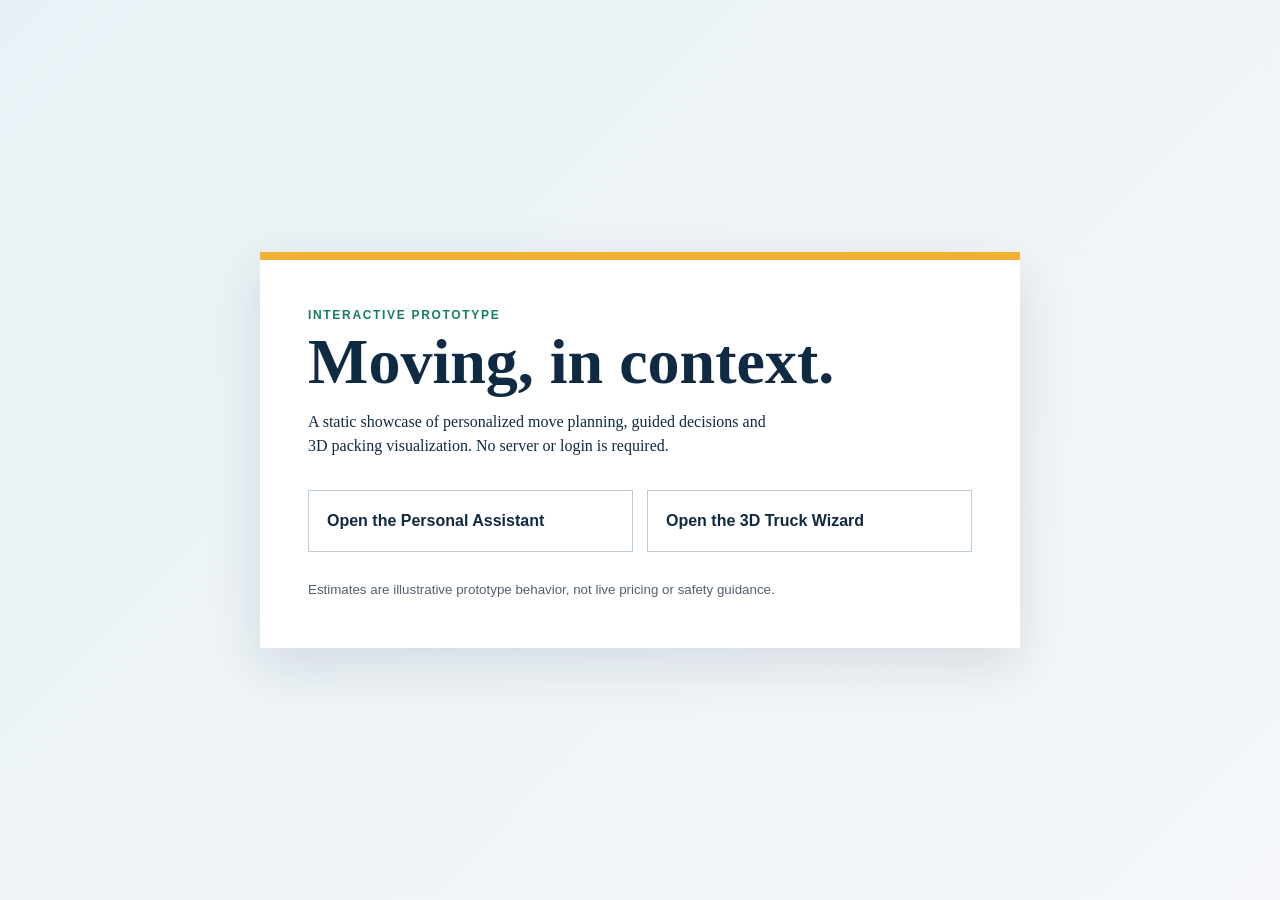
<file: index.html>
<!doctype html>
<html lang="en">
<head>
  <meta charset="utf-8" />
  <meta name="viewport" content="width=device-width, initial-scale=1" />
  <title>Moving Assistant Demo</title>
  <style>
    :root { color-scheme: light; --ink: #102a43; --accent: #f2b134; --paper: #f5f7fa; }
    * { box-sizing: border-box; }
    body { margin: 0; min-height: 100vh; display: grid; place-items: center; background: linear-gradient(135deg, #e8f1f5, var(--paper)); color: var(--ink); font: 16px/1.5 Georgia, serif; }
    main { width: min(760px, calc(100% - 32px)); padding: 48px; background: white; border-top: 8px solid var(--accent); box-shadow: 0 18px 50px #102a431f; }
    .eyebrow { margin: 0 0 8px; color: #147d64; font: 700 12px/1.2 Arial, sans-serif; letter-spacing: .14em; text-transform: uppercase; }
    h1 { margin: 0 0 16px; font-size: clamp(36px, 7vw, 64px); line-height: .98; }
    p { max-width: 58ch; }
    .links { display: grid; grid-template-columns: repeat(2, 1fr); gap: 14px; margin-top: 32px; }
    a { display: block; padding: 18px; border: 1px solid #bcccdc; color: var(--ink); text-decoration: none; font-family: Arial, sans-serif; font-weight: 700; }
    a:hover, a:focus-visible { border-color: var(--accent); background: #fffaf0; }
    small { display: block; margin-top: 28px; color: #52606d; font-family: Arial, sans-serif; }
    @media (max-width: 560px) { main { padding: 28px 22px; } .links { grid-template-columns: 1fr; } }
  </style>
</head>
<body>
  <main>
    <p class="eyebrow">Interactive prototype</p>
    <h1>Moving, in context.</h1>
    <p>A static showcase of personalized move planning, guided decisions and 3D packing visualization. No server or login is required.</p>
    <div class="links">
      <a href="assistant/index.html">Open the Personal Assistant</a>
      <a href="wizard/index.html">Open the 3D Truck Wizard</a>
    </div>
    <small>Estimates are illustrative prototype behavior, not live pricing or safety guidance.</small>
  </main>
</body>
</html>
</file>
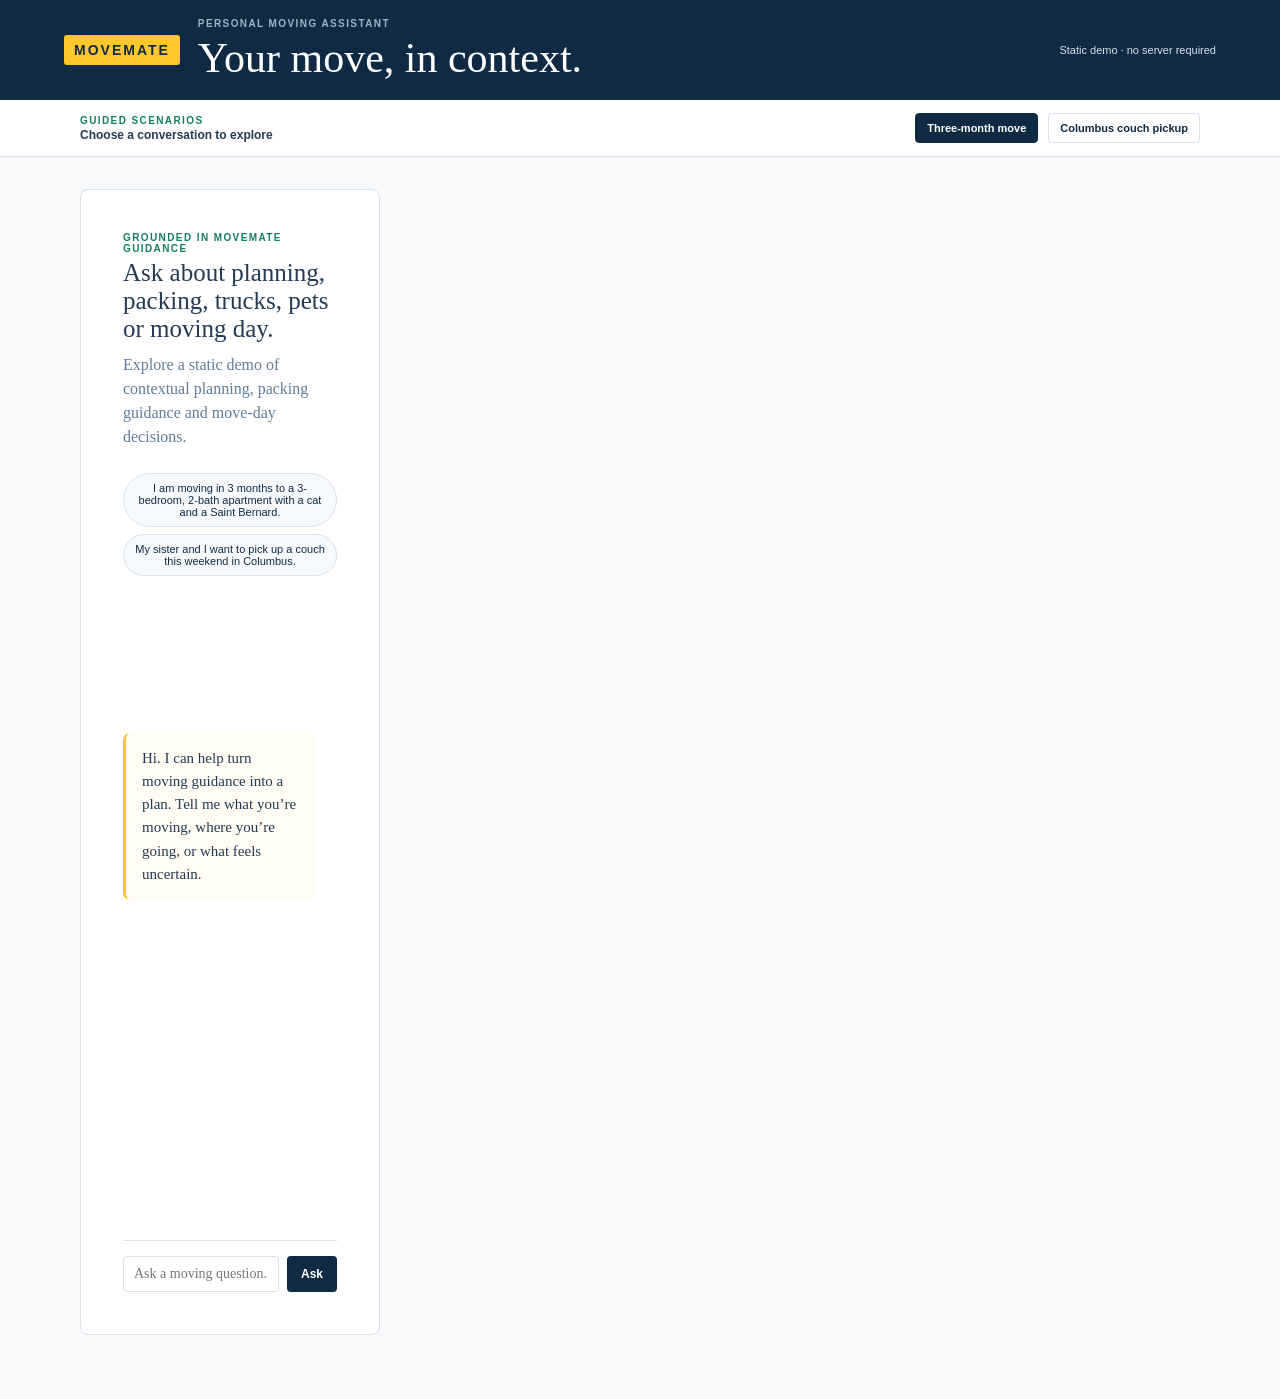
<file: assistant/index.html>
<!doctype html>
<html lang="en">
<head>
  <meta charset="utf-8" />
  <meta name="viewport" content="width=device-width, initial-scale=1" />
  <title>Personal Moving Assistant Demo</title>
  <link rel="stylesheet" href="style.css?v=20260921" />
</head>
<body>
  <header class="topbar">
    <a class="brand" href="../index.html">MOVEMATE</a>
    <div>
      <p class="eyebrow">Personal Moving Assistant</p>
      <h1>Your move, in context.</h1>
    </div>
    <span class="status" id="corpus-status">Loading sources...</span>
  </header>
  <nav class="demo-strip" aria-label="Guided scenarios">
    <div><p class="eyebrow">Guided scenarios</p><strong>Choose a conversation to explore</strong></div>
    <button class="scenario-button active" type="button" data-scenario="family">Three-month move</button>
    <button class="scenario-button" type="button" data-scenario="couch">Columbus couch pickup</button>
  </nav>
  <main class="app-shell">
    <aside class="profile-panel" id="profile-panel" hidden>
      <div class="panel-heading">
        <p class="eyebrow">Move profile</p>
        <h2 id="profile-heading">Make this useful to you</h2>
      </div>
      <label><span id="move-date-label">Move date</span><input id="move-date" type="date" /></label>
      <label><span id="move-from-label">Moving from</span><input id="move-from" type="text" placeholder="City or ZIP" /></label>
      <label><span id="move-to-label">Moving to</span><input id="move-to" type="text" placeholder="City or ZIP" /></label>
      <label><span id="home-size-label">Home size</span><select id="home-size"><option value="">Choose one</option><option>Studio / 1 room</option><option>2-3 rooms</option><option>4-5 rooms</option><option>6+ rooms</option></select></label>
      <label><span id="household-label">Household details</span><textarea id="household" rows="3" placeholder="Pets, kids, fragile items, towing..."> </textarea></label>
      <button id="save-profile" class="primary" type="button">Update my plan</button>
      <div class="profile-note" id="profile-summary">Tell me a little about the move and I’ll focus the guidance.</div>
    </aside>
    <section class="assistant-panel">
      <div class="assistant-intro">
        <p class="eyebrow">Grounded in MoveMate guidance</p>
        <h2>Ask about planning, packing, trucks, pets or moving day.</h2>
        <p>Explore a static demo of contextual planning, packing guidance and move-day decisions.</p>
      </div>
      <div class="suggestions" id="suggestions">
        <button type="button" data-demo="family">I am moving in 3 months to a 3-bedroom, 2-bath apartment with a cat and a Saint Bernard.</button>
        <button type="button" data-demo="couch">My sister and I want to pick up a couch this weekend in Columbus.</button>
      </div>
      <div class="chat-log" id="chat-log" aria-live="polite"></div>
      <section class="demo-workspace" id="move-plan-workspace" hidden>
        <div class="workspace-heading">
          <div><p class="eyebrow">Interactive timeline</p><h2>Your three-month move plan</h2></div>
        </div>
        <section class="move-summary" id="move-summary"></section>
        <p class="workspace-copy">Choose a task to open its next step. Local links stay out of the way until they are useful.</p>
        <div class="timeline" id="timeline"></div>
        <div class="task-details" id="task-details" hidden></div>
      </section>
      <section class="demo-workspace" id="couch-workspace" hidden>
        <div class="workspace-heading"><div><p class="eyebrow">Moving-Day Navigator</p><h2>Weekend couch pickup</h2></div></div>
        <p class="workspace-copy">Compare the three couch options before reserving. 12-foot and 16-foot trucks have the following costs: $29.99/day plus $1.19/mile. Availability, rate and truck-safe routing must be confirmed in MoveMate’s reservation flow.</p>
        <div class="route-controls"><label>Pickup source<select id="pickup-source"><option value="movemate">MoveMate Truck Rental · 2470 Westbelt Dr</option><option value="self-storage">Gateway Self Storage · 750 E 11th Ave · 16-foot truck only</option></select></label><label>Starting point<input id="couch-start" value="Grandview Heights, OH" /></label><label>Unloading per stop<input id="unload-minutes" type="number" min="0" value="15" /> min</label><label><input id="avoid-highways" type="checkbox" /> Avoid highways</label><label><input id="show-clearance" type="checkbox" checked /> Show sample clearance hazards</label><button id="recalculate-couch" type="button">Recalculate estimates</button></div>
        <div class="route-map" aria-label="Route preview"><div id="columbus-map"></div><span class="map-note">Route preview selected for the current pickup, couch location and highway setting. Clearance locations are illustrative.</span></div>
        <div class="couch-options" id="couch-options"></div>
        <div class="couch-actions"><a class="wizard-link" href="../wizard/index.html?item=sofa&amp;reset=1&amp;view=couch" target="_blank" rel="noreferrer">Check couch fit in 3D</a><a class="reservation-link" href="https://www.google.com/search?q=moving+truck+planning" target="_blank" rel="noreferrer">Research truck availability and pricing</a></div>
      </section>
      <div class="chat-log followup-chat-log" id="followup-chat-log" aria-live="polite"></div>
      <form class="chat-form" id="chat-form">
        <input id="chat-input" type="text" autocomplete="off" placeholder="Ask a moving question..." required />
        <button class="primary" type="submit">Ask</button>
      </form>
    </section>
  </main>
  <script src="app.js?v=1"></script>
</body>
</html>
</file>
<file: assistant/style.css>
.timeline-task > .task-details { grid-column: 1 / -1; margin: 0 0 8px 130px; }
:root { --navy: #102a43; --ink: #243b53; --muted: #627d98; --line: #d9e2ec; --paper: #f7f9fb; --yellow: #ffc72c; --green: #147d64; font-family: Georgia, 'Times New Roman', serif; }
* { box-sizing: border-box; }
body { margin: 0; color: var(--ink); background: var(--paper); }
.topbar { min-height: 86px; display: flex; align-items: center; gap: 18px; padding: 18px clamp(18px, 5vw, 72px); background: var(--navy); color: white; }
.brand { padding: 7px 10px; border-radius: 3px; background: var(--yellow); color: var(--navy); font: 800 14px Arial, sans-serif; letter-spacing: 2px; text-decoration: none; }
.eyebrow { margin: 0 0 5px; color: var(--green); font: 700 10px Arial, sans-serif; letter-spacing: 1.4px; text-transform: uppercase; }
.topbar .eyebrow { color: #9fb3c8; }
h1, h2, p { margin-top: 0; } h1 { margin-bottom: 0; font-size: clamp(25px, 4vw, 42px); font-weight: 500; } h2 { margin-bottom: 10px; font-size: 25px; font-weight: 500; }
.status { margin-left: auto; color: #d9e2ec; font: 11px Arial, sans-serif; }
.demo-strip { display: flex; align-items: center; gap: 10px; padding: 13px max(20px, calc((100% - 1120px) / 2)); border-bottom: 1px solid var(--line); background: #fff; font: 12px Arial, sans-serif; }
.demo-strip > div { margin-right: auto; }.demo-strip .eyebrow { margin-bottom: 2px; }.scenario-button { border: 1px solid var(--line); border-radius: 4px; padding: 8px 11px; background: white; color: var(--navy); font: 700 11px Arial, sans-serif; cursor: pointer; }.scenario-button.active { border-color: var(--navy); background: var(--navy); color: white; }
.app-shell { display: grid; grid-template-columns: minmax(0, 300px) minmax(0, 1fr); gap: 24px; width: min(100%, 1160px); margin: 0 auto; padding: 32px 20px 64px; }
.profile-panel, .assistant-panel { background: white; border: 1px solid var(--line); border-radius: 8px; }
.profile-panel { align-self: start; padding: 22px; } .assistant-panel { min-height: 690px; padding: clamp(22px, 4vw, 42px); }
.profile-panel label { display: grid; gap: 5px; margin: 0 0 14px; color: var(--muted); font: 11px Arial, sans-serif; }
input, select, textarea { width: 100%; border: 1px solid var(--line); border-radius: 4px; padding: 9px 10px; color: var(--ink); background: #fff; font: 14px Georgia, serif; }
textarea { resize: vertical; } .primary { border: 0; border-radius: 4px; padding: 10px 14px; color: white; background: var(--navy); font: 700 12px Arial, sans-serif; cursor: pointer; }
.profile-note { margin-top: 16px; color: var(--muted); font: 12px/1.5 Arial, sans-serif; }
.assistant-intro { max-width: 600px; } .assistant-intro p:last-child { color: var(--muted); font-size: 16px; line-height: 1.5; }
.demo-workspace { margin-bottom: 32px; padding-bottom: 26px; border-bottom: 1px solid var(--line); }.workspace-heading { display: flex; align-items: start; justify-content: space-between; gap: 18px; }.workspace-heading h2 { margin-bottom: 4px; }.workspace-copy { max-width: 640px; color: var(--muted); font: 13px/1.5 Arial, sans-serif; }.wizard-link, .reservation-link { display: inline-block; border: 1px solid var(--green); border-radius: 4px; padding: 8px 10px; color: var(--green); background: white; text-decoration: none; white-space: nowrap; font: 700 11px Arial, sans-serif; }.move-summary { margin: 16px 0 14px; padding: 14px 16px; border-left: 4px solid var(--yellow); background: #fffcf0; color: var(--ink); font: 14px/1.5 Arial, sans-serif; }.move-summary strong { color: var(--navy); }
.timeline { position: relative; display: grid; gap: 0; margin: 20px 0; }.timeline::before { content: ''; position: absolute; top: 16px; bottom: 16px; left: 9px; width: 2px; background: #c3d9d1; }.timeline-task { position: relative; display: grid; grid-template-columns: 28px 92px 1fr; gap: 10px; align-items: start; padding: 0 0 17px; }.timeline-task input { position: relative; z-index: 1; width: 19px; height: 19px; margin: 0; accent-color: var(--green); }.timeline-date { padding-top: 8px; color: var(--green); font: 700 11px Arial, sans-serif; }.timeline-body { border: 0; padding: 7px 9px; color: inherit; text-align: left; background: transparent; cursor: pointer; }.timeline-body:hover { background: #f2f7f5; }.timeline-body:focus-visible { outline: 2px solid var(--green); outline-offset: 1px; }.timeline-body strong { display: block; color: var(--navy); font: 700 14px Arial, sans-serif; }.timeline-body span { display: block; margin-top: 4px; color: var(--muted); font: 12px/1.45 Arial, sans-serif; }.timeline-task.done .timeline-body { opacity: .52; text-decoration: line-through; }
.task-details { margin: 18px 0 4px; border: 1px solid #d3e4df; background: #fbfefd; }.detail-heading { display: flex; align-items: start; justify-content: space-between; gap: 14px; padding: 15px 16px; border-bottom: 1px solid #d3e4df; }.detail-heading h3 { margin: 0 0 4px; color: var(--navy); font-size: 18px; }.detail-heading p:last-child { margin: 0; color: var(--muted); font: 12px/1.45 Arial, sans-serif; }.detail-heading button { border: 1px solid var(--line); border-radius: 4px; padding: 6px 8px; background: white; color: var(--navy); cursor: pointer; font: 11px Arial, sans-serif; }
.local-guidance { display: grid; grid-template-columns: repeat(3, minmax(0, 1fr)); gap: 10px; }.guidance-card { border-top: 3px solid var(--yellow); padding: 12px; background: #f8fafc; }.guidance-card h3 { margin: 0 0 8px; font: 700 12px Arial, sans-serif; color: var(--navy); }.guidance-card a { display: block; margin-top: 7px; color: var(--green); font: 11px/1.35 Arial, sans-serif; }.guidance-detail { margin: 3px 0 8px; color: var(--muted); font: 10px/1.35 Arial, sans-serif; }
.article-body { padding: 16px; }.article-body ol { display: grid; gap: 12px; margin: 0; padding-left: 24px; color: var(--ink); font: 13px/1.55 Arial, sans-serif; }.article-body li { padding-left: 4px; }.article-image { display: block; width: min(100%, 680px); margin: 0 0 16px; border: 1px solid var(--line); }
.philly-guide { display: grid; gap: 18px; }.philly-guide section { padding-bottom: 14px; border-bottom: 1px solid #d3e4df; }.philly-guide h4 { margin: 0 0 8px; color: var(--navy); font: 700 17px Georgia, serif; }.philly-guide p { margin: 8px 0; color: var(--ink); font: 13px/1.5 Arial, sans-serif; }
.move-in-checklist { padding: 16px; }.move-in-checklist ol { display: grid; gap: 13px; margin: 0; padding-left: 24px; color: var(--ink); font: 13px/1.55 Arial, sans-serif; }.move-in-checklist li { padding-left: 4px; }.move-in-checklist strong { color: var(--navy); }.move-in-checklist a { color: var(--green); }.checklist-sources { display: flex; flex-wrap: wrap; gap: 10px 16px; margin-top: 18px; padding-top: 12px; border-top: 1px solid #d3e4df; font: 11px Arial, sans-serif; }.checklist-sources strong { width: 100%; }.checklist-sources a { color: var(--green); }
.move-in-checklist { display: grid; gap: 12px; }.checklist-item { display: grid; grid-template-columns: 22px minmax(0, 1fr); gap: 9px; align-items: start; padding: 10px 0; border-bottom: 1px solid #e5edf0; font: 13px/1.5 Arial, sans-serif; }.checklist-item input { justify-self: start; width: 18px; height: 18px; margin: 2px 0 0; accent-color: var(--green); }.checklist-item p { margin: 4px 0 0; color: var(--muted); }.checklist-item strong { color: var(--navy); }
.route-controls { display: flex; align-items: end; flex-wrap: wrap; gap: 10px; margin: 16px 0; }.route-controls label { display: grid; gap: 4px; color: var(--muted); font: 11px Arial, sans-serif; }.route-controls label:last-of-type, .route-controls label:nth-last-of-type(2) { display: flex; align-items: center; gap: 6px; padding: 8px 0; }.route-controls label:last-of-type input, .route-controls label:nth-last-of-type(2) input { width: auto; }.route-controls button { border: 1px solid var(--navy); border-radius: 4px; padding: 9px 11px; background: var(--navy); color: white; font: 700 11px Arial, sans-serif; cursor: pointer; }
.route-map { position: relative; height: 340px; overflow: hidden; border: 1px solid #b7d3df; background: #dfeee5; }.route-map #columbus-map { width: 100%; height: 100%; }.route-map #columbus-map.map-fallback { position: relative; display: block; overflow: hidden; background: #dcefe1; background-image: linear-gradient(28deg, transparent 47%, #a9c5b0 48%, transparent 50%), linear-gradient(118deg, transparent 47%, #a9c5b0 48%, transparent 50%), repeating-linear-gradient(0deg, transparent, transparent 35px, #c4ddca 36px); }.map-fallback-label { position: absolute; z-index: 5; left: 50%; bottom: 46px; transform: translateX(-50%); width: max-content; padding: 11px 16px; border: 1px solid #8eb29a; border-radius: 6px; background: #ffffffdd; color: var(--navy); text-align: center; font: 700 12px Arial, sans-serif; }.map-fallback-label small { display: block; margin-top: 5px; color: var(--muted); font: 10px Arial, sans-serif; }.fallback-route-header { position: absolute; z-index: 5; top: 12px; left: 14px; right: 14px; display: flex; justify-content: space-between; padding: 8px 10px; background: #ffffffdd; color: var(--navy); font: 11px Arial, sans-serif; }.fallback-route-header span { color: var(--green); font-weight: 700; }.fallback-stop { position: absolute; z-index: 4; max-width: 120px; padding: 6px 8px; border: 2px solid var(--navy); border-radius: 5px; background: white; color: var(--navy); font: 700 10px Arial, sans-serif; box-shadow: 0 2px 4px #4567; }.fallback-stop.pickup { left: 8%; top: 69%; }.fallback-stop.couch { left: 63%; top: 22%; }.fallback-stop.home { left: 42%; top: 57%; border-color: var(--green); }.fallback-stop.return { right: 8%; top: 69%; border-color: #b7791f; }.fallback-hazard { position: absolute; z-index: 6; right: 14%; top: 46%; padding: 7px 9px; border: 2px solid #b91c1c; border-radius: 5px; background: #fee2e2; color: #991b1b; font: 700 10px Arial, sans-serif; }.fallback-road { position: absolute; z-index: 1; height: 7px; border-radius: 999px; background: #f9faf4; box-shadow: 0 0 0 2px #9cb5bd; }.road-one { left: 4%; top: 76%; width: 88%; transform: rotate(-23deg); }.road-two { left: 15%; top: 42%; width: 75%; transform: rotate(25deg); }.road-three { left: 20%; top: 88%; width: 70%; transform: rotate(-6deg); }.route-map .map-note { position: absolute; z-index: 1000; bottom: 8px; left: 10px; right: 10px; padding: 5px 7px; color: #496773; background: #ffffffd9; font: 10px/1.25 Arial, sans-serif; }.leaflet-tooltip { border: 0; border-radius: 3px; box-shadow: 0 1px 4px #1f293755; color: var(--navy); font: 700 10px Arial, sans-serif; }.leaflet-tooltip-top::before { border-top-color: white; }
.couch-options { display: grid; gap: 8px; margin: 14px 0; }.couch-option { display: grid; grid-template-columns: minmax(130px, 1.35fr) minmax(68px, .7fr) minmax(105px, .9fr) minmax(105px, .9fr) minmax(125px, 1.15fr); gap: 9px; align-items: start; min-width: 0; border: 1px solid var(--line); padding: 11px; font: 12px Arial, sans-serif; }.couch-option > * { min-width: 0; }.couch-option input { min-width: 0; padding: 6px; font: 12px Arial, sans-serif; }.route-sequence, .cost-detail { display: block; margin-top: 5px; color: var(--green); font: 10px/1.3 Arial, sans-serif; overflow-wrap: anywhere; }.cost-detail { color: var(--muted); }.cost-label { color: var(--muted); font-size: 10px; }.cost-value { color: var(--navy); font-weight: 700; }.availability { display: grid; gap: 4px; min-width: 0; color: #8a5a00; font-size: 10px; overflow-wrap: anywhere; }.availability a { color: var(--green); }.couch-actions { display: flex; flex-wrap: wrap; gap: 8px; }
.philadelphia-profile { display: grid; grid-template-columns: repeat(2, minmax(0, 1fr)); gap: 1px; background: #d3e4df; }.philadelphia-profile section { padding: 14px; background: white; }.philadelphia-profile h4 { margin: 0 0 6px; color: var(--navy); font: 700 12px Arial, sans-serif; }.philadelphia-profile p { margin-bottom: 8px; color: var(--muted); font: 12px/1.5 Arial, sans-serif; }.philadelphia-profile a { color: var(--green); font: 11px Arial, sans-serif; }
.route-map #columbus-map.map-screenshot { position: relative; display: block; overflow: hidden; background: #e5f0e7; }.route-screenshot { display: block; width: 100%; height: 100%; object-fit: cover; }.screenshot-caption { position: absolute; z-index: 5; top: 10px; left: 12px; right: 12px; display: flex; justify-content: space-between; padding: 8px 10px; background: #ffffffdf; color: var(--navy); font: 11px Arial, sans-serif; }.screenshot-caption span { color: var(--green); font-weight: 700; }.clearance-overlay { position: absolute; z-index: 6; right: 12px; bottom: 42px; width: 145px; max-height: 95px; object-fit: cover; border: 2px solid #b91c1c; border-radius: 5px; box-shadow: 0 2px 5px #4567; }.screenshot-locations { position: absolute; z-index: 5; bottom: 42px; left: 12px; width: 150px; max-height: 90px; overflow: hidden; border: 2px solid #b7791f; border-radius: 5px; box-shadow: 0 2px 5px #4567; }.screenshot-locations img { display: block; width: 100%; }
.suggestions { display: flex; flex-wrap: wrap; gap: 7px; margin: 24px 0; } .suggestions button { border: 1px solid var(--line); border-radius: 999px; padding: 8px 11px; color: var(--navy); background: #f7fafc; font: 11px Arial, sans-serif; cursor: pointer; }
.chat-log { display: grid; gap: 16px; min-height: 320px; align-content: end; padding: 10px 0 20px; }
.message { max-width: 90%; padding: 14px 16px; border-radius: 7px; font-size: 15px; line-height: 1.55; white-space: pre-line; } .message.user { justify-self: end; color: white; background: var(--navy); } .message.assistant { border-left: 3px solid var(--yellow); background: #fffdf4; }
.message a { color: var(--green); } .sources { margin-top: 12px; padding-top: 9px; border-top: 1px solid #eadf9f; font: 11px/1.5 Arial, sans-serif; } .sources strong { display: block; margin-bottom: 3px; }
.chat-replies { display: flex; flex-wrap: wrap; gap: 7px; margin-top: 12px; }.chat-replies button, .preview-route { border: 1px solid var(--green); border-radius: 4px; padding: 6px 8px; color: var(--green); background: white; font: 700 11px Arial, sans-serif; cursor: pointer; }.location-message { display: grid; gap: 8px; max-width: 520px; }.location-message img { width: 100%; max-height: 240px; object-fit: cover; object-position: center; border: 1px solid var(--line); }.location-message a { font: 700 11px Arial, sans-serif; }
.pickup-location-card { display: grid; grid-template-columns: 180px 1fr; gap: 14px; margin: 16px 0; padding: 12px; border: 1px solid #d3e4df; background: #fbfefd; }.pickup-location-card img { width: 180px; height: 110px; object-fit: cover; }.pickup-location-card h3 { margin: 0 0 5px; color: var(--navy); font-size: 16px; }.pickup-location-card p:not(.eyebrow) { margin: 0 0 7px; color: var(--muted); font: 12px/1.35 Arial, sans-serif; }.pickup-location-card a { color: var(--green); font: 700 11px Arial, sans-serif; }
.clearance-demo { position: absolute; z-index: 6; right: 12px; bottom: 42px; display: flex; align-items: center; gap: 5px; }.clearance-icon { width: 36px; height: 36px; object-fit: contain; }.clearance-demo .clearance-overlay { position: static; width: 145px; max-height: 95px; object-fit: cover; border: 2px solid #b91c1c; border-radius: 5px; box-shadow: 0 2px 5px #4567; }
.chat-form { display: grid; grid-template-columns: 1fr auto; gap: 8px; padding-top: 15px; border-top: 1px solid var(--line); }
@media (max-width: 720px) { .demo-strip { align-items: stretch; flex-wrap: wrap; }.demo-strip > div { width: 100%; }.app-shell { grid-template-columns: 1fr; padding-top: 18px; } .profile-panel { order: 2; } .assistant-panel { min-height: 600px; } .status { display: none; }.workspace-heading { display: grid; }.wizard-link { width: max-content; }.local-guidance, .philadelphia-profile { grid-template-columns: 1fr; }.timeline-task { grid-template-columns: 26px 74px 1fr; gap: 6px; }.timeline-task > .task-details { margin-left: 0; }.couch-option { grid-template-columns: 1fr 72px; }.couch-option .cost-label, .couch-option .availability { grid-column: 1 / -1; }.pickup-location-card { grid-template-columns: 1fr; }.pickup-location-card img { width: 100%; height: 150px; }.clearance-demo { right: 6px; bottom: 42px; }.clearance-demo .clearance-overlay { width: 110px; } }
</file>
